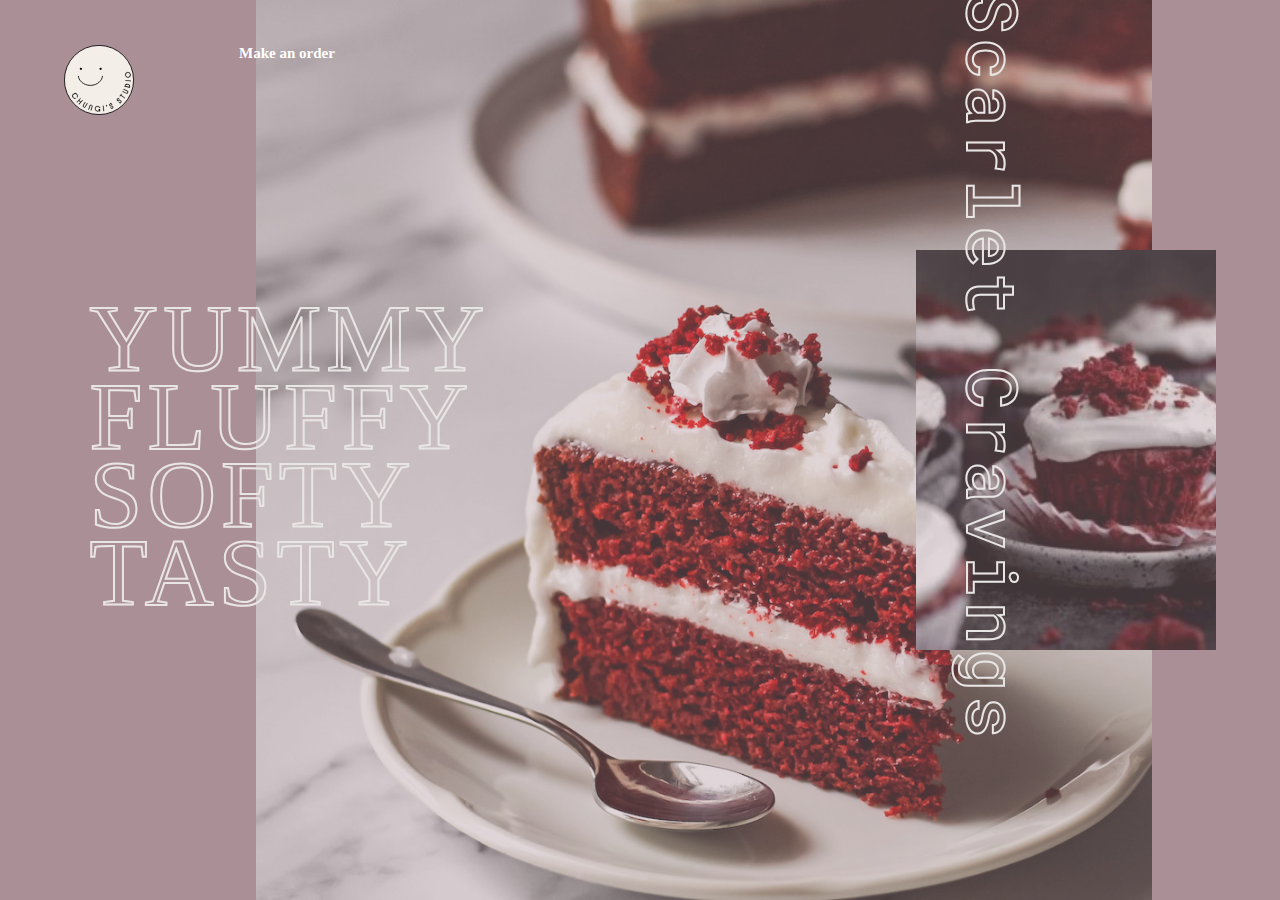
<file: internship task 3/INDEX.HTML>
<!DOCTYPE html>
<html lang="en">
<head>
    <meta charset="UTF-8">
    <meta name="viewport" content="width=device-width, initial-scale=1.0">
    <title>INDEX</title>
    <link rel="stylesheet" href="index.css">
    <link rel="preconnect" href="https://fonts.googleapis.com">
<link rel="preconnect" href="https://fonts.gstatic.com" crossorigin>
<link href="https://fonts.googleapis.com/css2?family=Bungee+Spice&family=Roboto+Mono:wght@500&display=swap" rel="stylesheet">
</head>
<body>
    <div id="main">
      <div id="nav">
        <img src="smile 01.svg">
        <h5>Make an order</h5>
      </div>
      <div id="part-1"></div>
      <div id="part-2">
        <div id="over-lay"></div>
      </div>
      <div id="part-3"></div>
      <div id="text-div">
        <h1>Yummy</h1>
        <h1>Fluffy</h1>
        <h1>Softy</h1>
        <h1>Tasty</h1>
      </div>
      <div id="small-img">
        <div id="over-lay"></div>
      </div>
      <div id="vertical-text">
        <h1>Scarlet Cravings</h1>
      </div>
    </div>
</body>
</html>
</file>
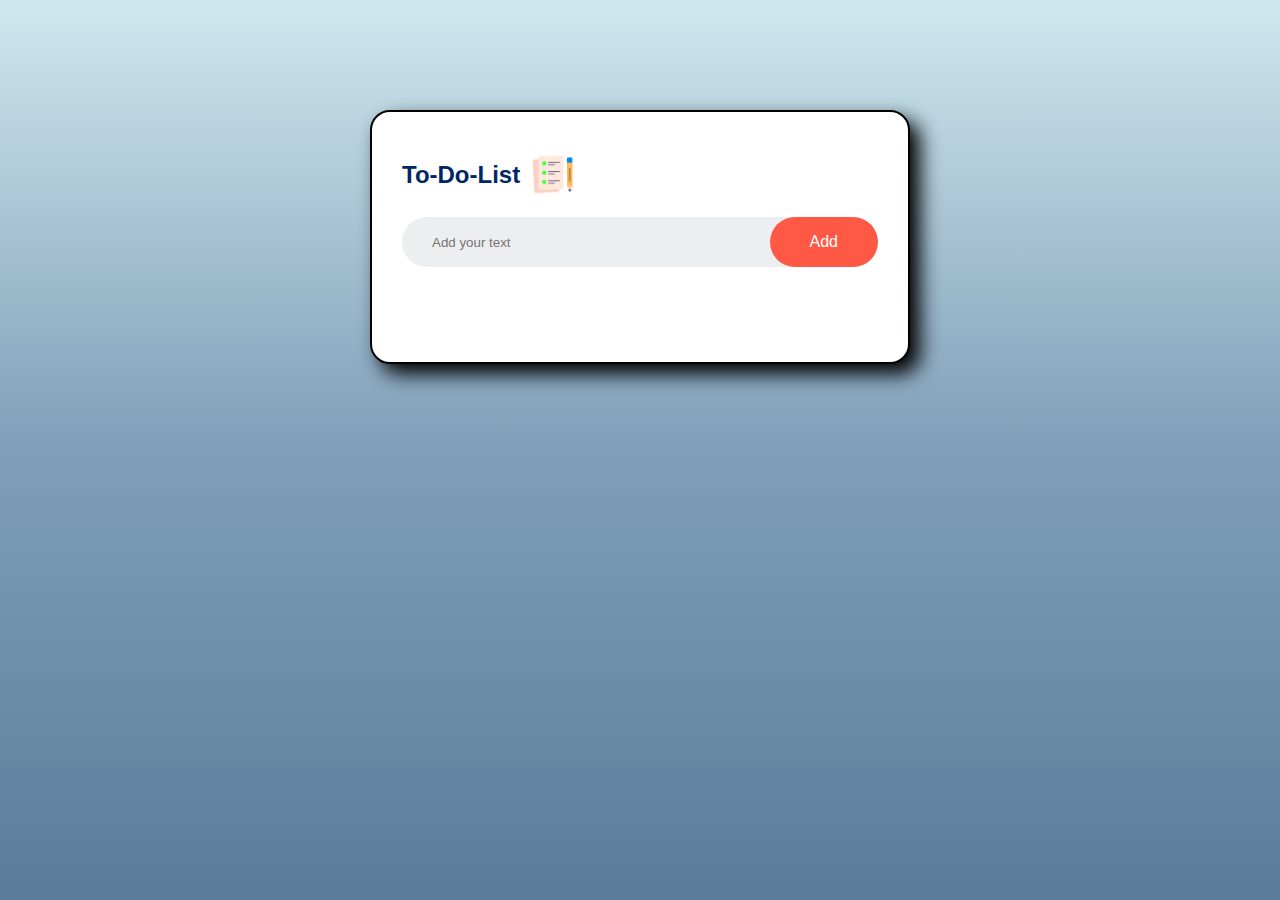
<file: intership task 4/index.html>
<!DOCTYPE html>
<html lang="en">
<head>
    <meta charset="UTF-8">
    <meta name="viewport" content="width=device-width, initial-scale=1.0">
    <title>To do List</title>
    <link rel="stylesheet" href="style .css">
</head>
<body>
    <div class="container">
        <div class="content">
            <h2>To-Do-List <img src="images/icon.png"></h2>
            <div class="row">
                <input type="text" id="input-box" placeholder="Add your text">
                <button onclick="addTask()">Add</button>
            </div>
            <ul id="list-container">
                <!-- <li class="checked">task 1</li> -->
                <!-- <li>task 1</li> -->
            </ul>
        </div>
    </div>
    <script src="script.js"></script>
</body>
</html>
</file>
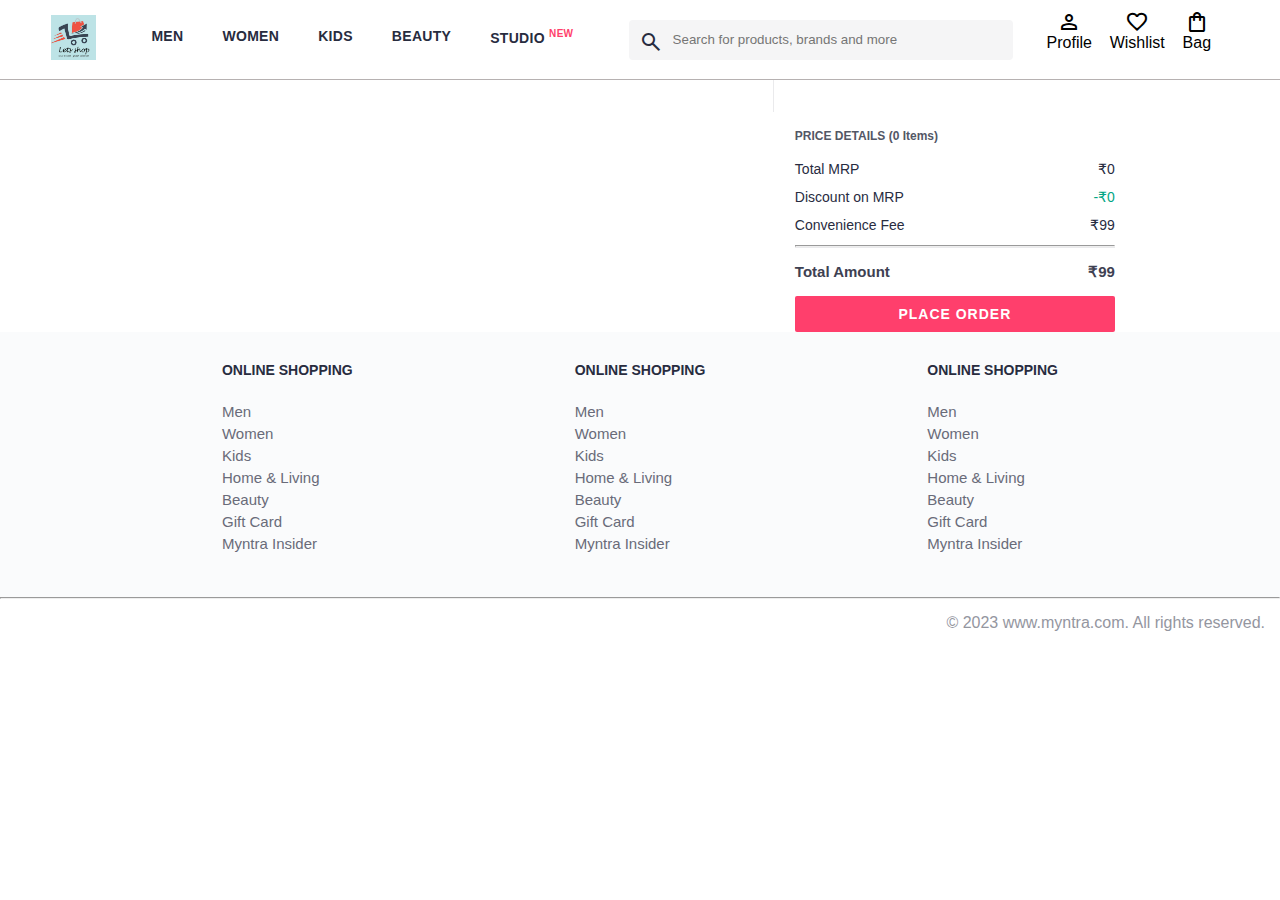
<file: internship task 1/pages/bag.html>
<!DOCTYPE html>
<html lang="en">
<head>
    <title>Myntra Clone</title>
    <link rel="stylesheet" href="../css/index.css">
    <link rel="stylesheet" href="../css/bag.css">
    <link rel="stylesheet" href="https://fonts.googleapis.com/css2?family=Material+Symbols+Outlined:opsz,wght,FILL,GRAD@20..48,100..700,0..1,-50..200" />
</head>
<body>
    <header>
        <div class="logo_container">
            <a href="#"><img class="home" src="../images/logo-lsn.jpg" alt=" Home"></a>
        </div>
        <nav class="nav_bar">
            <a href="#">Men</a>
            <a href="#">Women</a>
            <a href="#">Kids</a>
            <a href="#">Beauty</a>
            <a href="#">Studio <sup>New</sup></a>
        </nav>
        <div class="search_bar">
            <span class="material-symbols-outlined search_icon">search</span>
            <input class="search_input" placeholder="Search for products, brands and more">
        </div>
        <div class="action_bar">
            <div class="action_container">
                <span class="material-symbols-outlined action_icon">person</span>
                <span class="action_name">Profile</span>
            </div>

            <div class="action_container">
                <span class="material-symbols-outlined action_icon">favorite</span>
                <span class="action_name">Wishlist</span>
            </div>

            <div class="action_container">
                <span class="material-symbols-outlined action_icon">shopping_bag</span>
                <span class="action_name">Bag</span>
                <span class="bag-item-count">0</span>
            </div>
        </div>
    </header>
    <main>
      <div class="bag-page">
        <div class="bag-items-container">
        </div>
        <div class="bag-summary">
        </div>

      </div>
    </main>
    <footer>
        <div class="footer_container">
            <div class="footer_column">
                <h3>ONLINE SHOPPING</h3>

                <a href="#">Men</a>
                <a href="#">Women</a>
                <a href="#">Kids</a>
                <a href="#">Home & Living</a>
                <a href="#">Beauty</a>
                <a href="#">Gift Card</a>
                <a href="#">Myntra Insider</a>
            </div>

            <div class="footer_column">
                <h3>ONLINE SHOPPING</h3>

                <a href="#">Men</a>
                <a href="#">Women</a>
                <a href="#">Kids</a>
                <a href="#">Home & Living</a>
                <a href="#">Beauty</a>
                <a href="#">Gift Card</a>
                <a href="#">Myntra Insider</a>
            </div>

            <div class="footer_column">
                <h3>ONLINE SHOPPING</h3>

                <a href="#">Men</a>
                <a href="#">Women</a>
                <a href="#">Kids</a>
                <a href="#">Home & Living</a>
                <a href="#">Beauty</a>
                <a href="#">Gift Card</a>
                <a href="#">Myntra Insider</a>
            </div>
        </div>
        <hr>

        <div class="copyright">
            © 2023 www.myntra.com. All rights reserved.
        </div>
    </footer>
    <script src="../data/items.js"></script>
    <script src="../scripts/index.js"></script>
    <script src="../scripts/bag.js"></script>
</body>
</html>
</file>
<file: internship task 3/index.css>
*{
    margin: 0;
    padding: 0;
    box-sizing: border-box;
}
html,body{
    height: 100%;
    width: 100%;
    overflow: hidden;
}
#main{
    height: 100%;
    width: 100%;
    background-color: #ab8f97;
    display: flex;
}
#part-1{
    height: 100%;
    width:20%;
}
#part-2{
    height: 100%;
    width:70%;
    background-color: rgb(255, 0, 0);
    background-image:url(IMG_1497.jpeg) ;
    background-size:cover;
    background-position: centre;
}
#over-lay{
    height: 100%;
    width: 100%;
    background-color:  #ab8f975f;
}
#part-3{
    height: 100%;
    width:10%;
}
#text-div{
   height: 300px;
   position: absolute;
   width: 400px;
   left:7%;
   top:50%;
   transform:translate(0,-50%);
}

#text-div h1{
    font-size: 95px;
    font-family:Georgia, 'Times New Roman', Times, serif;
    font-weight: 100;
    letter-spacing: 5px;
    line-height: 78px;
    color:transparent;
    text-transform: uppercase;
    -webkit-text-stroke-width: 2px;
     -webkit-text-stroke-color: rgb(232, 229, 229);
}
@keyframes slide { 
    0% { transform: translateX(-100%); }
    100% { transform: translateX(0); }
  }

#text-div {
    animation: slide 2s forwards;
    /* position: absolute; */
    /* left: 0; */
    /* top: 50%; */
    /* transform: translateY(-50%); */
  }
#small-img{
    height: 400px;
    width: 300px;
    background-color:navy;
    position: absolute;
    top: 50%;
    right: 5%;
    transform: translate(0,-50%);
    background-image:url(Red-Velvet-Cupcakes-1-300x300.webp) ;
    background-size:cover;
    background-position: centre;
}
#vertical-text{
    position: absolute;
    /* width: 100%; */
    transform: rotate(90deg);
    right: -40%;
    top:-1%;
     transform-origin: 0% 0%;
     transform: translateY(0%,50%);
    
}
#vertical-text h1{
    font-size: 70px;
    font-weight: 500;
    font-family: 'Roboto Mono', monospace;
    text-transform:capitalize;
    letter-spacing: 5px;
    color: transparent;
     -webkit-text-stroke-width: 2px;
     -webkit-text-stroke-color: rgb(232, 229, 229);

}

#nav{
    position: absolute;
    width: 350px;
    display: flex;
    align-items: centre;
    justify-content: space-between;
    left: 5%;
    top: 5%;
    color: white;  
}
#nav h5{
    font-size:15px;
    position: absolute;
    left:50%;
}
#nav img{
    height: 70px;
    animation: wobble 2s ease-in-out infinite;  
}
@keyframes wobble {
      0% { transform: rotate(-20deg); }
      50% { transform: rotate(20deg); }
      100% { transform: rotate(-20deg); }
    }
</file>
<file: intership task 4/style .css>
*{
    margin: 0;
    padding: 0;
    font-family: 'Gill Sans', 'Gill Sans MT', Calibri, 'Trebuchet MS', sans-serif;
    box-sizing: border-box;
}
.container{
    width : 100%;
    height: 100vh;
    background:linear-gradient(to top,
    #5b7c99 0% ,
    #809eb8  50%,
    #cfe8ef 100% );
    padding: 10px;
}
.content{
    border: 2px solid black;
    border-radius: 20px;
    box-shadow:  10px 10px 20px black;
    /* height: 10vh; */
    width: 100%;
    max-width: 540px;
    background: #fff;
    margin: 100px auto 20px;
    padding: 40px 30px 70px;
    
}
.content h2{
   color: #002765; 
   display: flex;
   align-items: center;
   margin-bottom: 20px;
}
.content img{
     width: 45px ;
     margin-left: 10px; 
}
.row{
    display: flex;
    align-items: center;
    justify-content: space-between;
    background: #edeef0;
    border-radius: 30px;
    padding-left: 20px;
    margin-bottom: 25px;   
}
input{
    flex:1;
    border: none;
    outline: none;
    background: transparent;
    padding: 10px;
}
button{
    border: none;
    outline: none;
    background: transparent;
    /* border: 2px solid black; */
    border-radius: 30px;
    padding: 16px 40px; 
    color: #fff; 
    background: #ff5945; 
    cursor: pointer;
    font-size: 16px;
}
/* button :hover{
    background-color: green;
    
} */
ul li{
    list-style: none;
    font-size: 17px;
    padding:12px 8px 12px 50px ;
    user-select: none;
    cursor: pointer;
   position: relative;  
}
ul li::before{
    content: '';
    position: absolute;
    height: 28px;
    width: 28px;
    border-radius: 50%;
    background-image: url(images/unchecked.png); 
    background-position: centre;
    background-size: cover;
    background-position: center;
    top: 12px;
    left: 8px;
}
ul li.checked{
    color:#555;
    text-decoration: line-through;
}

ul li.checked::before{
    background-image: url(images/checked.png);
}
ul li span{
    position: absolute;
    right: 0;
    top: 5px;
    width: 40px;
    height: 40px;
    font-size: 22px;
    color: #555;
    line-height: 40px;
    text-align: center;
    border-radius: 30px;
}
ul li span:hover{
    background:#edeef0 ;
}
</file>
<file: internship task 1/css/index.css>
/***************** Item Page CSS **************************/
/*.action_container {
    text-decoration: none;
}
a.action_container:link {
    color:black;
}
.item-details {
    cursor: pointer;
    width: 250px;
    margin: 10px;
}
.stars {
    font-size: 12px;
    font-weight: 700;
    text-align: left;
}
.company {
    font-size: 18px;
    font-weight: 700;
    line-height: 1;
    color: #282c3f;
    margin-bottom: 6px;
    overflow: hidden;
    text-overflow: ellipsis;
    white-space: nowrap;
    margin-top: 20px;
}
.item-name {
    color: #535766;
    font-size: 16px;
    line-height: 1;
    margin-bottom: 0;
    margin-top: 0;
    overflow: hidden;
    text-overflow: ellipsis;
    white-space: nowrap;
    font-weight: 400;
    display: block;
}
.price-container {
    margin-top: 10px;
}
.current-price {
    font-size: 14px;
    font-weight: 700;
    color: #282c3f;
}
.original-price {
    text-decoration: line-through;
    color: #7e818c;
    font-weight: 400;
    margin-left: 5px;
    font-size: 12px;
}
.discount-percentage {
    color: #ff905a;
    font-weight: 400;
    font-size: 12px;
    margin-left: 5px;
}
.btn-bag {
    background-color: lightgreen;
    border: none;
    padding: 5px 15px;
    border-radius: 10px;
    width: 100%;
    margin-top: 7px;
    font-size: 20px;
    cursor: pointer;
}
.bag-items {
    background-color: #f16565;
    white-space: nowrap;
    text-align: center;
    line-height: 18px;
    padding: 0 6px;
    height: 18px;
    position: relative;
    border-radius: 50%;
    font-size: 12px;
    color: #fff;
    left: 13px;
    top: -44px;
    font-weight: 700;
    cursor: pointer;
}*/

* {
    margin: 0;
    padding: 0;
    font-family: Assistant,-apple-system,BlinkMacSystemFont,Segoe UI,Roboto,Helvetica,Arial,sans-serif;
    box-sizing: border-box;
}
header {
    display: flex;
    background-color: #ffffff;
    height: 80px;
    justify-content: space-between;
    align-items: center;
    border-bottom: 1px solid #b6b1b1;
}
.home {
    height: 45px;
}
.logo_container {
    margin-left: 4%;
}
.action_bar {
    margin-right: 4%;
}
.nav_bar {
    display: flex;
    min-width: 500px;
    justify-content: space-evenly;
}
.nav_bar a {
    font-size: 14px;
    letter-spacing: .3px;
    color: #282c3f;
    font-weight: 700;
    text-transform: uppercase;
    text-decoration: none;
    padding: 28px 0;
    border-bottom: 5px solid #ffffff;
}
.nav_bar a:hover {
    border-bottom: 4px solid #f54e77;
}

.nav_bar a sup {
    color: #ff3f6c;
    font-size: 10px;
}

.search_bar {
    height: 40px;
    min-width: 200px;
    width: 30%;
    display: flex;
    align-items: center;
}
.search_icon {
    box-sizing: content-box;
    height: 20px;
    padding: 10px;

    background-color: #f5f5f6;
    color: #282c3f;
    font-weight: 300;
    border-radius: 4px 0 0 4px;
}
.search_input {
    color: #696e79;
    background-color: #f5f5f6;
    flex-grow: 1;
    height: 40px;
    border: 0;
    border-radius: 0 4px 4px 0;
}

.action_bar {
    display: flex;
    min-width: 200px;
    justify-content: space-evenly;
}

.action_container {
    display: flex;
    flex-direction: column;
    align-items: center;
}

/* Main section */
.banner_container {
    margin: 40px 0;
}
.banner_image {
    width: 100%;
}

.category_heading {
    text-transform: uppercase;
    color: #3e4152;
    letter-spacing: .15em;
    font-size: 1.8em;
    margin: 50px 0 10px 30px;
    max-height: 5em;
    font-weight: 700;
}

.category-items, .items-container {
    width: 80%;
    margin: 50px 10%;
    display: flex;
    flex-wrap: wrap;
    justify-content: space-evenly;
}

.sale_item {
    width: 250px;
}

.footer_container {
    padding: 30px 0px 40px 0px;
    background: #FAFBFC;
    display: flex;
    justify-content: space-evenly;
}

.footer_column {
    display: flex;
    flex-direction: column;
}

.footer_column h3 {
    color: #282c3f;
    font-size: 14px;
    margin-bottom: 25px;
}

.footer_column a {
    color: #696b79;
    font-size: 15px;
    text-decoration: none;
    padding-bottom: 5px;
}

.copyright {
    color: #94969f;
    text-align: end;
    padding: 15px;
}

.items-container {
    width: 80%;
    margin: 40px 10%;
}
.item-container {
    width: 250px;
    margin: 10px;
}
.item-image {
    width: 100%;
    height: 333px;
}
.rating {
    font-size: 12px;
    font-weight: 700;
}
.company-name {
    margin-top: 15px;
    font-size: 16px;
    font-weight: 700;
    line-height: 1;
    color: #282c3f;
    margin-bottom: 6px;
    overflow: hidden;
    text-overflow: ellipsis;
    white-space: nowrap;
}
.item-name {
    color: #535766;
    font-size: 14px;
    line-height: 1;
    margin-bottom: 0;
    margin-top: 0;
    overflow: hidden;
    text-overflow: ellipsis;
    white-space: nowrap;
    font-weight: 400;
    display: block;
}
.price {
    margin-top: 10px;
    font-size: 14px;
    line-height: 15px;
    color: #282c3f;
    white-space: nowrap;
}
.current-price {
    font-size: 14px;
    font-weight: 700;
    color: #282c3f;
}
.original-price {
    text-decoration: line-through;
    color: #7e818c;
    font-weight: 400;
    margin-left: 5px;
    font-size: 12px;
}
.discount {
    color: #ff905a;
    font-weight: 400;
    font-size: 12px;
    margin-left: 5px;
}
.btn-add-bag {
    margin-top: 8px;
    font-size: 18px;
    width: 100%;
    background-color: lightgreen;
    border: none;
    padding: 5px 15px;
    border-radius: 10px;
    cursor: pointer;
}
.bag-item-count {
    background-color: #f16565;
    white-space: nowrap;
    text-align: center;
    line-height: 18px;
    padding: 0 6px;
    height: 18px;
    position: relative;
    border-radius: 50%;
    font-size: 12px;
    color: #fff;
    left: 13px;
    top: -44px;
    font-weight: 700;
    cursor: pointer;
}
.action_container {
    text-decoration: none;
}
a.action_container:link {
    color:black;
}
</file>
<file: internship task 1/css/bag.css>
.bag-items-container {
  display: inline-block;
  width: 64%;
  padding-right: 20px;
  border-right: 1px solid #eaeaec;
  padding-top: 32px;
  color: #282c3f;
  font-size: 13px;
  line-height: 1.42857143;
}

.bag-page {
  width: 75%;
  margin-left: 12.5%;
}

.bag-summary {
  vertical-align: top;
  display: inline-block;
  width: 35%;
  padding: 24px 0 0 16px;
  color: #282c3f;
  font-size: 13px;
  line-height: 1.42857143;
}

.bag-details-container {
  margin-bottom: 16px;
}

.price-header {
  font-size: 12px;
  font-weight: 700;
  margin: 24px 0 16px;
  color: #535766;
}

.price-item {
  margin-bottom: 12px;
  line-height: 16px;
  font-size: 14px;
  color: #282c3f;
}

.price-item-value {
  float: right;
}

.priceDetail-base-discount {
  color: #03a685;
}

.price-footer {
  font-weight: 700;
  font-size: 15px;
  padding-top: 16px;
  border-top: 1px solid #eaeaec;
  color: #3e4152;
  line-height: 16px;
}

.btn-place-order {
  width: 100%;
  letter-spacing: 1px;
  font-size: 14px;
  font-weight: 600;
  border-radius: 2px;
  border-width: 0px;
  padding: 10px 16px;
  background-color: rgb(255, 63, 108);
  color: rgb(255, 255, 255);
  cursor: pointer;
}

.bag-item-container {
  margin-bottom: 8px;
  background: #fff;
  font-size: 14px;
  border: 1px solid #eaeaec;
  border-radius: 4px;
  position: relative;
  padding: 12px 12px 0;
}

.item-left-part {
  position: absolute;
  background: rgb(255, 242, 223);
  height: 148px;
  width: 111px;
}

.item-right-part {
  padding-left: 12px;
  position: relative;
  min-height: 148px;
  margin-left: 111px;
  margin-bottom: 12px;
}

.bag-item-img {
  width: 100%;
  height: 148px;
}

.return-period {
  display: inline-flex;
  font-size: 14px;
  padding-top: 8px;
}

.return-period-days {
  font-weight: 700;
  margin-right: 4px;
}

.delivery-details {
  margin-top: 5px;
  color: #282c3f;
  font-size: 12px;
  letter-spacing: -.1px;
  margin-bottom: 8px;
  line-height: 15px;
}

.delivery-details-days {
  color: #03a685;
}

.remove-from-cart {
  position: absolute;
  font-size: 25px;
  top: 10px;
  right: 18px;
  width: 14px;
  height: 14px;
  cursor: pointer;
}
</file>
